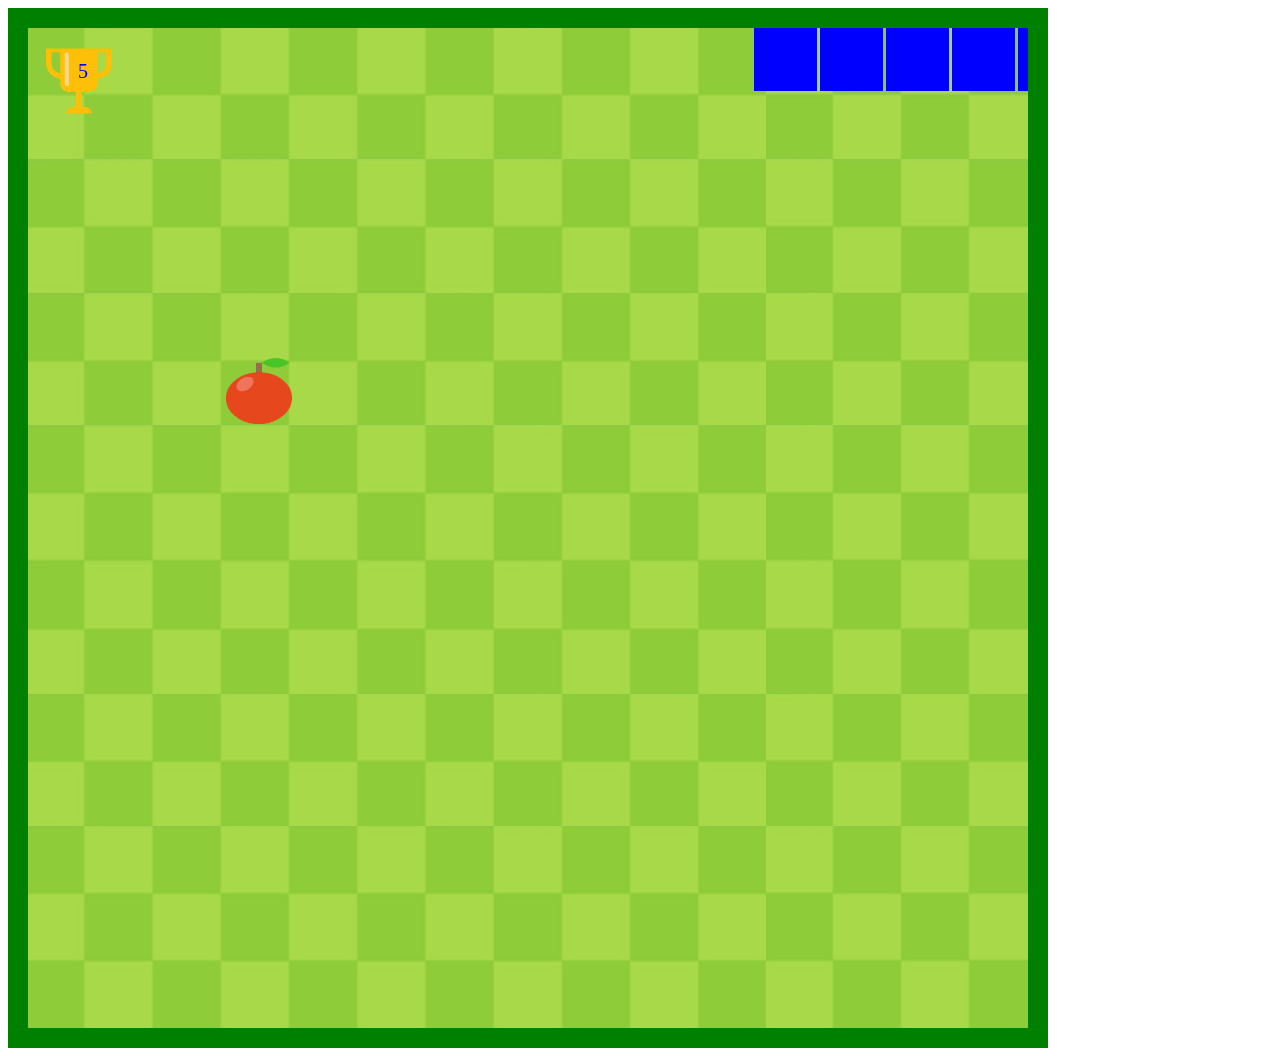
<file: 1_Snake Game (OOPS)/index.html>
<html>
	<head>
		<title> Snake and apple game </title>
         <!-- the css for the canvas element -->
		<style>
			#mydiv{
				width:100px;
				height: 100px;
				background-color: aqua;
				margin: 20px;
			}

			#mycanvas{
				
				background-image: url("Assets/bg.jpg");
				border:20px solid green;
				
			}
			</style>
			<!--border to image 20 px-->
	</head>
	<body>
		<!--<div id="mydiv"></div>
		<div> </div> -->
		<!--<canvas id="mycanvas" width=1000px height =1000px> </canvas> -->

		<!--as we have given height and width in the .js file so not required to give in .html file-->

		<canvas id="mycanvas"></canvas> 
		<!--in console -> canvas;-->
		<script src="snake.js"></script>
	</body>
</html>
</file>
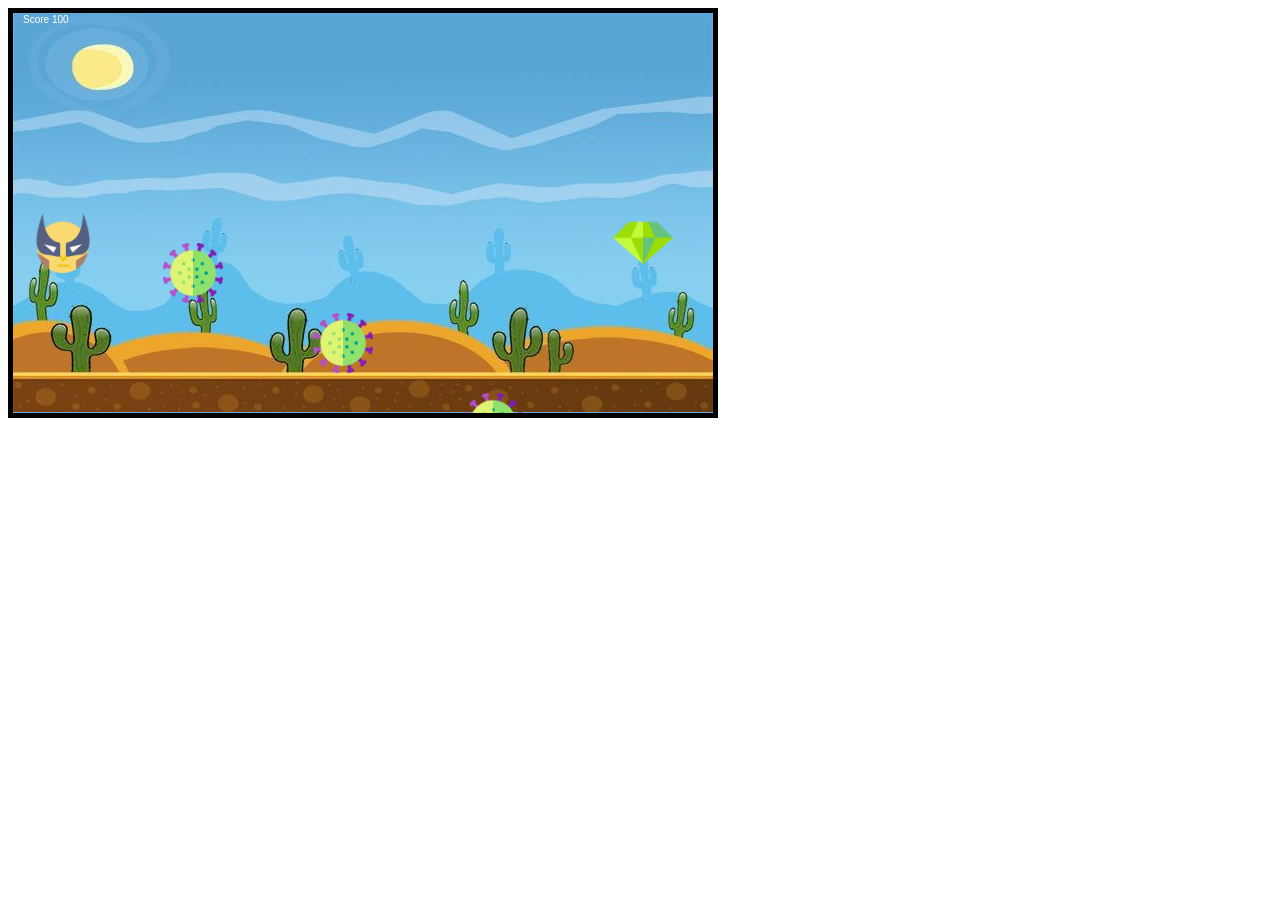
<file: 2_Covid Fighter (arrays)/index.html>
<html>
    <head>
        <title>Game Challenge-1</title>
        <style>
            canvas{
                background-image: url("Assets/back.jpeg");
                border:5px solid black;
            
            }
        </style>
        
    </head>
    <body>
        <canvas id="mycanvas"></canvas>
        <script src="game.js"></script>
    </body>


</html>
</file>
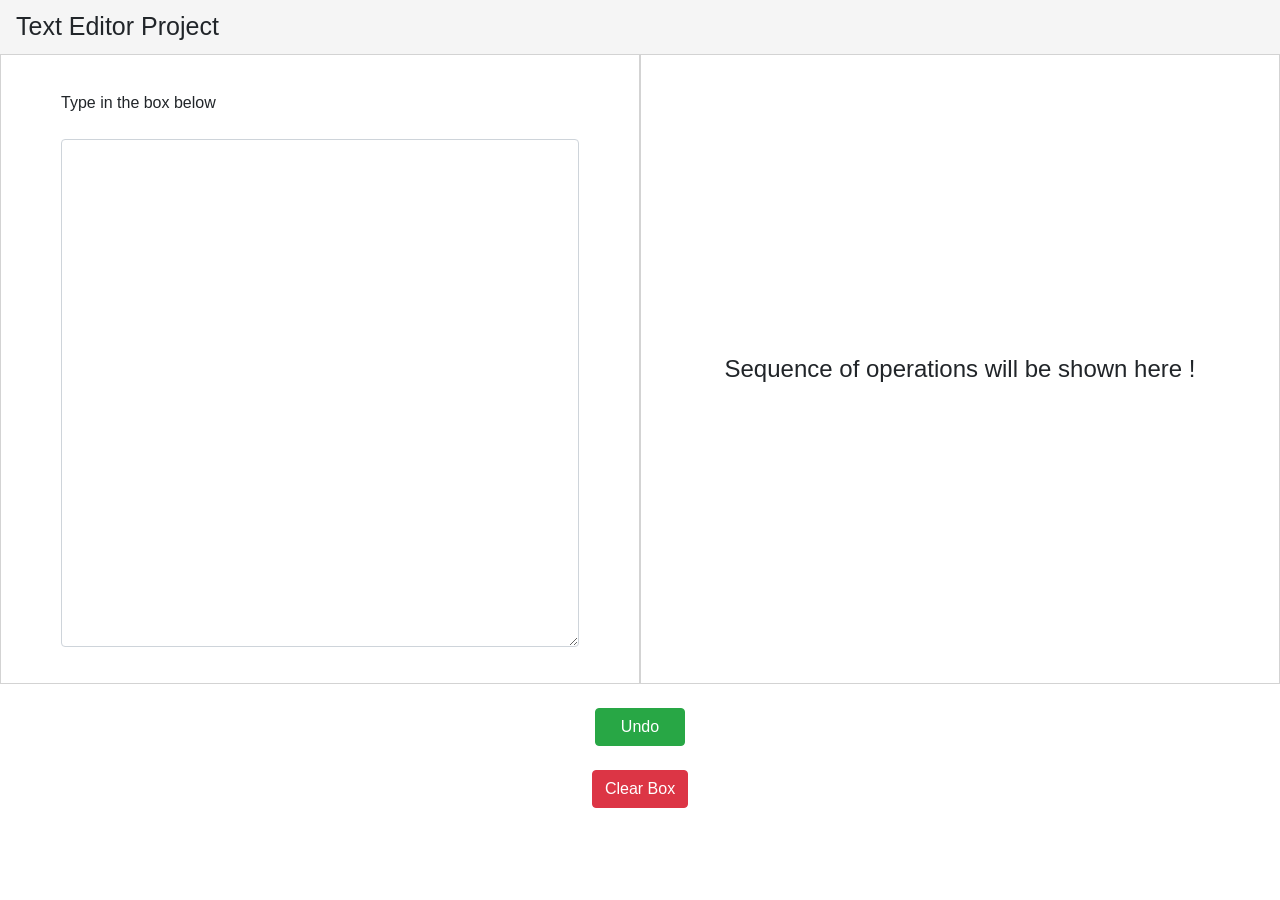
<file: 3_TextEditor (stacks)/index.html>
<!DOCTYPE html>
<html lang="en">

<head>
    <meta charset="UTF-8">
    <meta name="viewport" content="width=device-width, initial-scale=1.0">
    <title>Document</title>
    <link rel="stylesheet" href="https://maxcdn.bootstrapcdn.com/bootstrap/4.0.0/css/bootstrap.min.css"
        integrity="sha384-Gn5384xqQ1aoWXA+058RXPxPg6fy4IWvTNh0E263XmFcJlSAwiGgFAW/dAiS6JXm" crossorigin="anonymous">

    <link rel="stylesheet" href="style.css">
    <script src="stack.js"></script>
    <script src="script.js" type="module"></script>
</head>
<body>
    <nav class="navbar navbar-light " style="font-size: 25px; font-family: sans-serif; background-color: whitesmoke;">
        Text Editor Project
    </nav>
    <div id="container">
        <div class="text_box" style="padding: 60px">
            Type in the box below
            <br><br>
            <textarea class="form-control" id="comment" style="height: 100%;">
            </textarea>
        </div>
        <div class="text_box" style="overflow-y: scroll">
            <span id="temptext" style="width: 100%; text-align: center; font-size: x-large">
                Sequence of operations will be shown here !
            </span>
        </div>
    </div>

    <div>
        <br>
        <button type="button" class="btn btn-success" id="undo">&nbsp;&nbsp;&nbsp;Undo&nbsp;&nbsp;&nbsp;</button>
        <br>
        <button type="button" class="btn btn-danger" id="clear">Clear Box</button>
    </div>
</body>

</html>
</file>
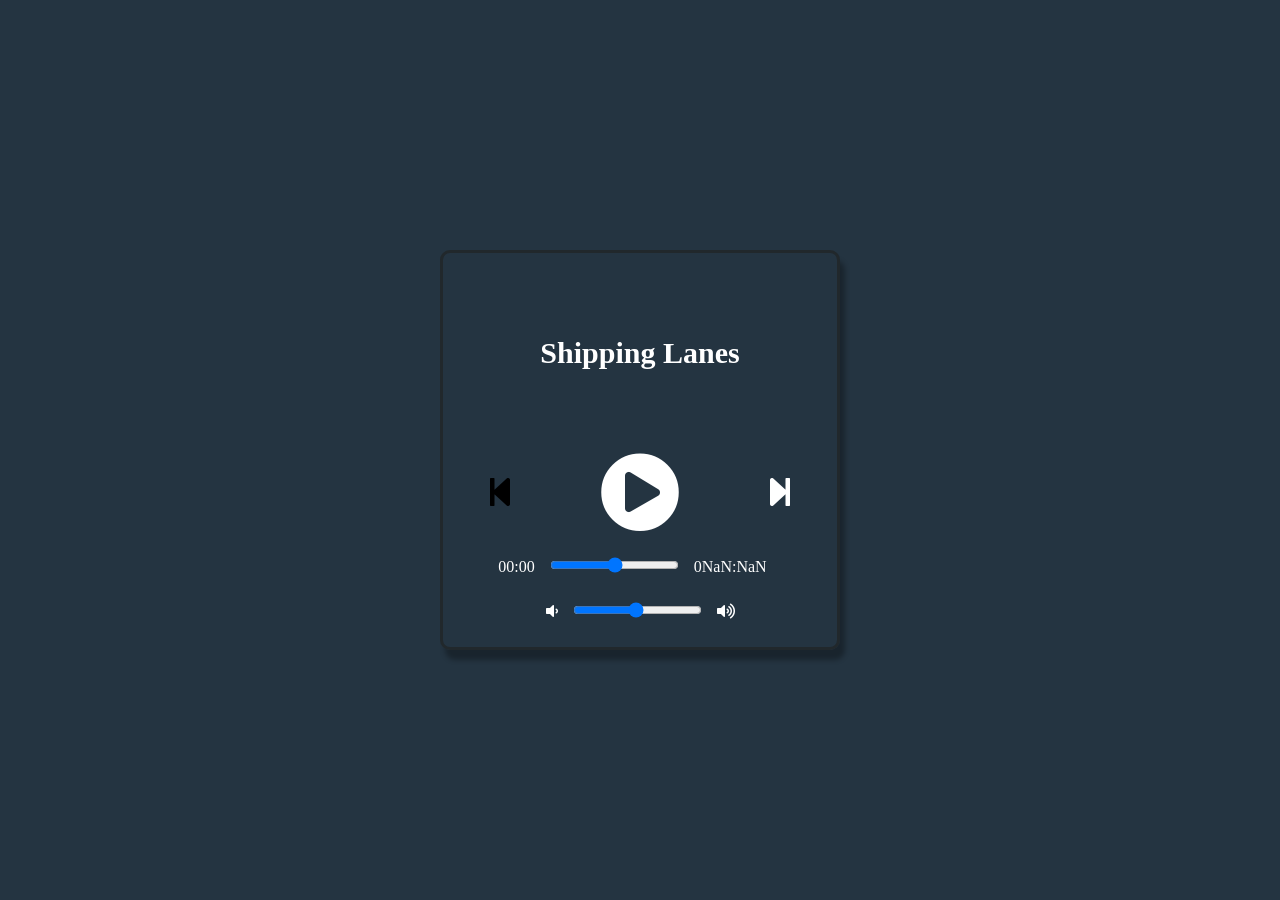
<file: 5_Music_Player_Using_LinkedList/Music_Player_Using_LinkedList-main/index.html>
<!DOCTYPE html>
<html lang="en">
  <head>
    <meta charset="UTF-8" />
    <meta http-equiv="X-UA-Compatible" content="IE=edge" />
    <meta name="viewport" content="width=device-width, initial-scale=1.0" />
    <title>Music Player</title>
    <!-- font awesome cdn -->
    <link
      rel="stylesheet"
      href="https://cdnjs.cloudflare.com/ajax/libs/font-awesome/5.13.0/css/all.min.css"
    />
    <!-- css links -->
    <link rel="stylesheet" href="./css/style.css" />
  </head>
  <body>
    <div class="outer-wrapper flex">
      <!-- wrapper for music player content -->
      <div class="music-player-wrapper flex">
        <!-- wrapper for music info -->
        <div class="music-info-wrapper flex">
          <div class="music-info">Shipping Lanes</div>
        </div>
        <!-- wrapper for music icons -->
        <div class="music-icons-wrapper">
          <div class="music-icons flex down-margin">
            <!-- previous icon -->
            <div class="previous-btn-wrapper">
              <i class="fa fa-step-backward fa-2x"></i>
            </div>
            <!-- play pause button -->
            <div class="play-pause-btn-wrapper">
              <i class="fa fa-play-circle fa-5x"></i>
            </div>
            <!-- next button -->
            <div class="next-btn-wrapper">
              <i class="fa fa-step-forward fa-2x"></i>
            </div>
          </div>
          <!-- music timer tracker -->
          <div class="music-timer-wrapper flex down-margin">
            <!-- starting timer -->
            <div class="start-timer right-margin">
              <div class="current-time icon-color">00:00</div>
            </div>
            <!-- music tracker -->
            <div class="music-tracker right-margin">
              <input
                type="range"
                min="1"
                max="100"
                value="0"
                class="music-slider"
              />
            </div>
            <!-- ending timer -->
            <div class="end-timer right-margin">
              <div class="total-duration icon-color">00:00</div>
            </div>
          </div>
          <!-- volume config -->
          <div class="volume-config-wrapper flex down-margin">
            <!-- for volume down -->
            <div class="volume-down right-margin">
              <i class="fa fa-volume-down icon-color"></i>
            </div>
            <!-- for volumen range tracker -->
            <div class="volume-range right-margin">
              <input
                type="range"
                min="1"
                max="100"
                value="50"
                class="volume-slider"
              />
            </div>
            <!-- for volume up -->
            <div class="volume-up">
              <i class="fa fa-volume-up icon-color"></i>
            </div>
          </div>
        </div>
      </div>
    </div>

    <!-- script files -->
    <script src="./js/utils.js"></script>
    <script src="./js/doubleLinkedList.js"></script>
    <script src="./js/script.js"></script>
  </body>
</html>
</file>
<file: 3_TextEditor (stacks)/style.css>
html,
body {
    height: 100%;
}
.text_box {
    width: 50%;
    height: 100%;
    border: 1px solid lightgray;
    display: flex;
    flex-wrap: wrap;
    align-content: center;
}
#container{
    width: 100%;
    height: 70%;
    background-color: white;
    display: flex;
    margin: 0 auto;
}
#undo{
    margin:auto;
    display:block;
}
#clear{
    margin:auto;
    display:block;
}
</file>
<file: 5_Music_Player_Using_LinkedList/Music_Player_Using_LinkedList-main/css/style.css>
* {
  margin: 0;
  padding: 0;
  box-sizing: border-box;
}

/* ***   global classes ****** */

.flex {
  display: flex;
  align-items: center;
  justify-content: center;
}

.down-margin {
  margin-bottom: 25px;
}

.right-margin {
  margin-right: 15px;
}

.icon-color {
  color: white;
}

/* *** global classes end */

.outer-wrapper {
  width: 100%;
  height: 100vh;
  background-color: #243441;
  flex-wrap: wrap;
}

.music-player-wrapper {
  margin: 10px;
  height: 400px;
  width: 400px;
  border: 3px solid #21282c;
  box-shadow: 5px 10px 5px rgba(0, 0, 0, 0.3);
  border-radius: 10px;
  flex-direction: column;
}

/* styling for music information */

.music-info-wrapper {
  flex: 1;
  width: 100%;
}

.music-info {
  color: white;
  font-size: 30px;
  font-weight: 600;
}

/* styling for music icons */

.music-icons-wrapper {
  width: 100%;
}

/* next pre play pause styling */
.music-icons {
  justify-content: space-around;
}

.play-pause-btn-wrapper i {
  color: white;
  cursor: pointer;
}

/* previous and next btn */
.previous-btn-wrapper {
  cursor: pointer;
}

.next-btn-wrapper {
  cursor: pointer;
}
</file>
